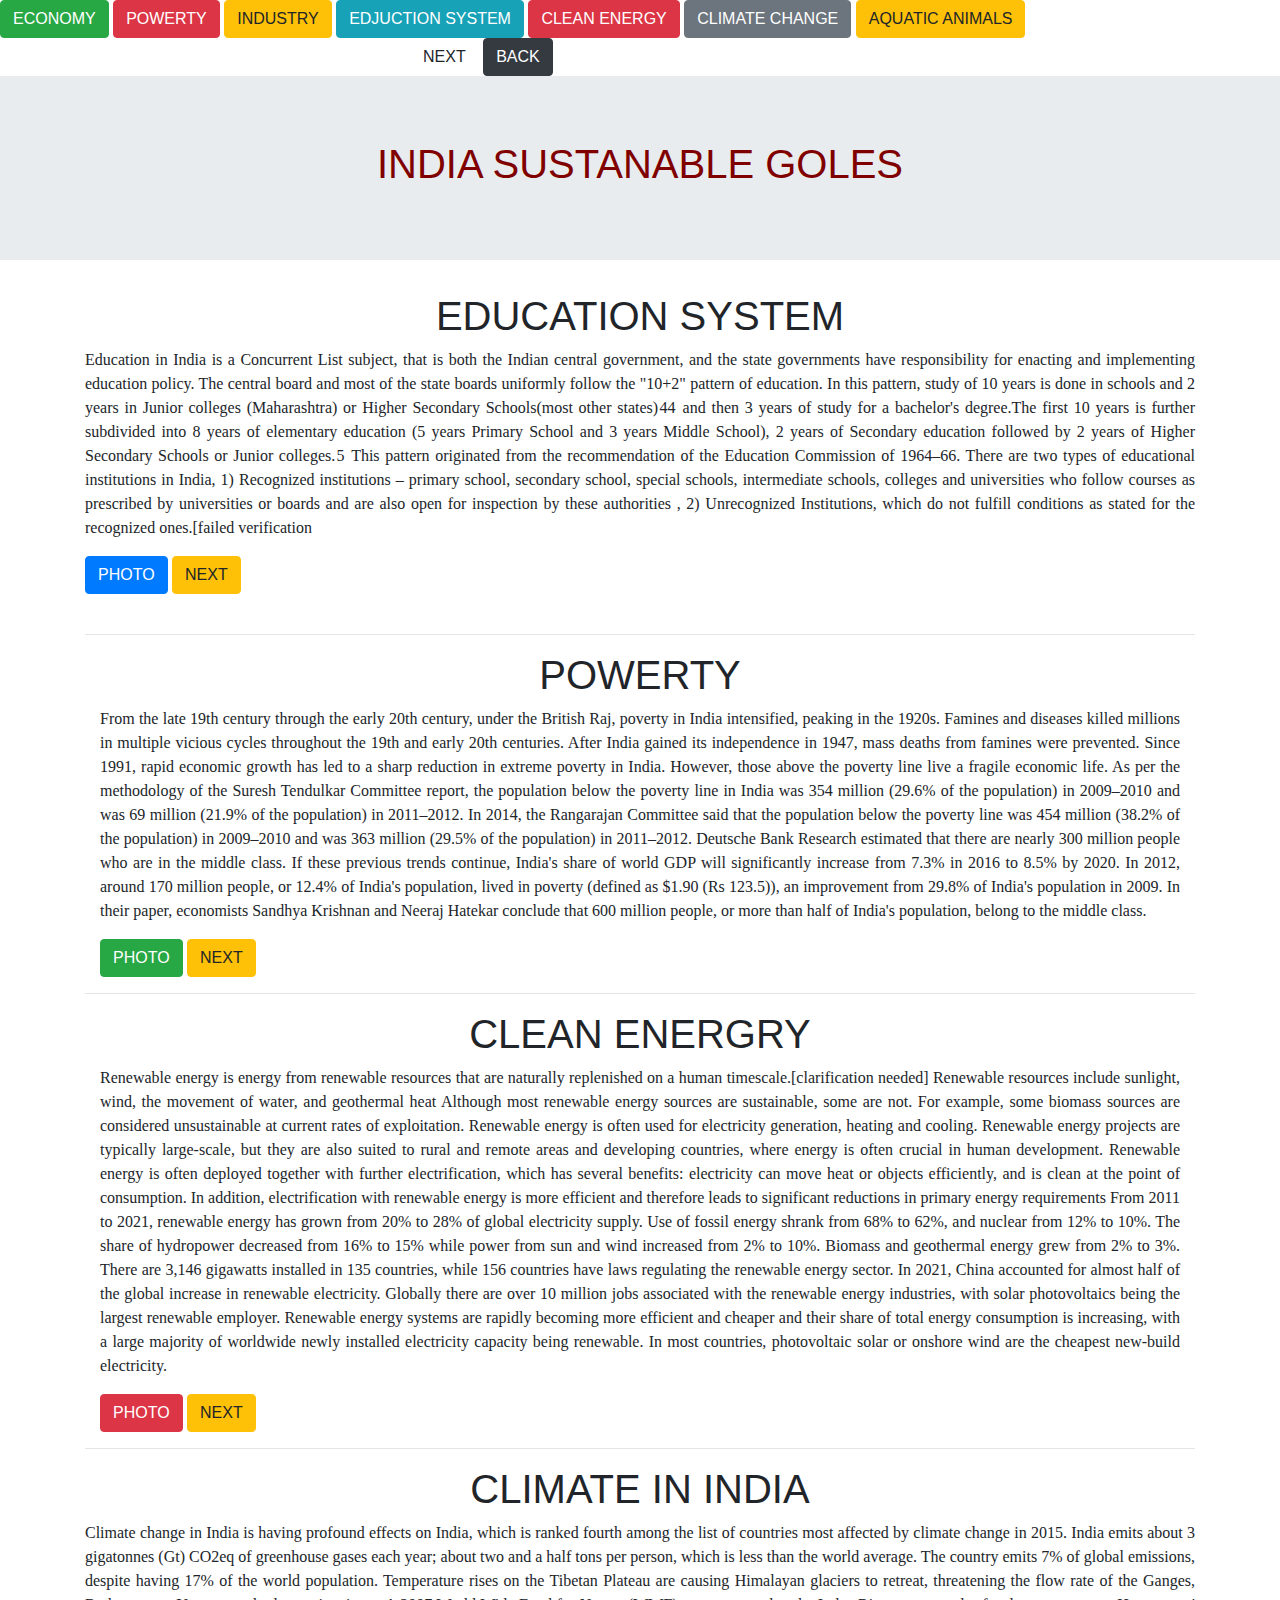
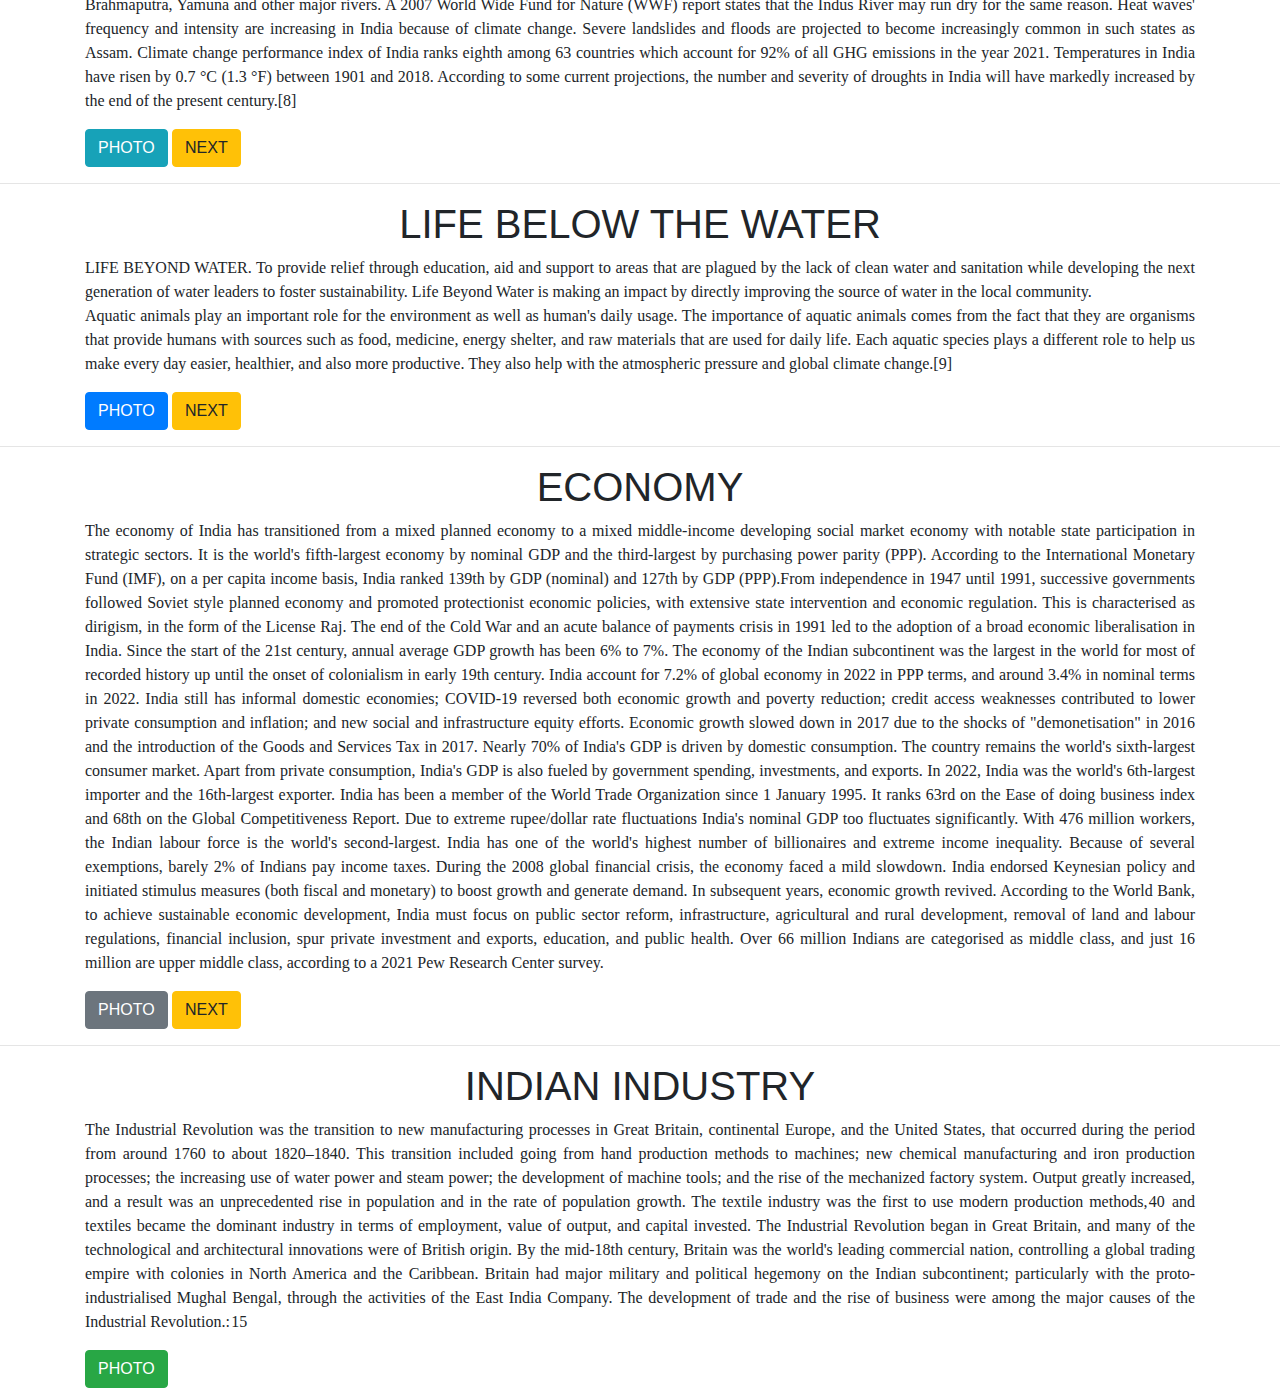
<file: 3rd.html>
<!DOCTYPE html>
<html>

<head>
  <meta charset="utf-8">
  <meta name="viewport" content="width=device-width">
  <title>replit</title>
  <link href="style.css" rel="stylesheet" type="text/css" />
  <link rel="stylesheet" href=

"https://maxcdn.bootstrapcdn.com/bootstrap/4.3.1/css/bootstrap.min.css">

<script src=

"https://maxcdn.bootstrapcdn.com/bootstrap/4.3.1/js/bootstrap.min.js">

</script>
</head>

<body >
  <div class="container-fluid">
    <div class="row">
      <div class="col-xs-12" id="AA">
          <a href="#c5" class="btn btn-success">ECONOMY</a>
         <a href="#c2" class="btn btn-danger">POWERTY</a>
        <a href="#c7" class="btn btn-warning">INDUSTRY</a>
       <a href="#c1" class="btn btn-info">EDJUCTION SYSTEM</a>
          <a href="#c3" class="btn btn-danger">CLEAN ENERGY</a>
          <a href="#c4" class="btn btn-secondary">CLIMATE CHANGE</a>
        <a href="#c5" class="btn btn-warning">AQUATIC ANIMALS</a>
        
      </div>
      <div class="bb" style="margin-left: 410px;">
         <a href="4th.html" class="btn btn-white">NEXT</a>
        <a href="2nd.html" class="btn btn-dark">BACK</a>
      </div>
    </div>
  </div>
  <div class="jumbotron jumbotron-fluid">
   <div class="container-fluid">
    <center> <h1 style=" color:maroon;">INDIA SUSTANABLE GOLES </h1></center>
   </div>
 </div>
  <div class="container" id="c1">
    <center><h1>EDUCATION SYSTEM</h1></center>
    

    <p>Education in India is a Concurrent List subject, that is both the Indian central government, and the state governments have responsibility for enacting and implementing education policy. The central board and most of the state boards uniformly follow the "10+2" pattern of education. In this pattern, study of 10 years is done in schools and 2 years in Junior colleges (Maharashtra) or Higher Secondary Schools(most other states) 44  and then 3 years of study for a bachelor's degree.The first 10 years is further subdivided into 8 years of elementary education (5 years Primary School and 3 years Middle School), 2 years of Secondary education followed by 2 years of Higher Secondary Schools or Junior colleges. 5  This pattern originated from the recommendation of the Education Commission of 1964–66.

There are two types of educational institutions in India, 1) Recognized institutions – primary school, secondary school, special schools, intermediate schools, colleges and universities who follow courses as prescribed by universities or boards and are also open for inspection by these authorities , 2) Unrecognized Institutions, which do not fulfill conditions as stated for the recognized ones.[failed verification
      
    </p>
    <a href="4th.html"  class="btn btn-primary">PHOTO</a>
      <a href="#c2" class="btn btn-warning">NEXT</a>
    <br><br><hr>
<div class="container" id="c2">
    <center><h1>POWERTY</h1></center>
    <p>From the late 19th century through the early 20th century, under the British Raj, poverty in India intensified, peaking in the 1920s. Famines and diseases killed millions in multiple vicious cycles throughout the 19th and early 20th centuries. After India gained its independence in 1947, mass deaths from famines were prevented. Since 1991, rapid economic growth has led to a sharp reduction in extreme poverty in India. However, those above the poverty line live a fragile economic life. As per the methodology of the Suresh Tendulkar Committee report, the population below the poverty line in India was 354 million (29.6% of the population) in 2009–2010 and was 69 million (21.9% of the population) in 2011–2012. In 2014, the Rangarajan Committee said that the population below the poverty line was 454 million (38.2% of the population) in 2009–2010 and was 363 million (29.5% of the population) in 2011–2012. Deutsche Bank Research estimated that there are nearly 300 million people who are in the middle class. If these previous trends continue, India's share of world GDP will significantly increase from 7.3% in 2016 to 8.5% by 2020. In 2012, around 170 million people, or 12.4% of India's population, lived in poverty (defined as $1.90 (Rs 123.5)), an improvement from 29.8% of India's population in 2009. In their paper, economists Sandhya Krishnan and Neeraj Hatekar conclude that 600 million people, or more than half of India's population, belong to the middle class.

</p>
    <a href="4th.html" class="btn btn-success">PHOTO</a>
    <a href="#c3" class="btn btn-warning">NEXT</a>
</div><hr>
  <div class="container" id="c3">
 <center><h1>CLEAN ENERGRY</h1></center>
    <p>Renewable energy is energy from renewable resources that are naturally replenished on a human timescale.[clarification needed] Renewable resources include sunlight, wind, the movement of water, and geothermal heat Although most renewable energy sources are sustainable, some are not. For example, some biomass sources are considered unsustainable at current rates of exploitation. Renewable energy is often used for electricity generation, heating and cooling. Renewable energy projects are typically large-scale, but they are also suited to rural and remote areas and developing countries, where energy is often crucial in human development. Renewable energy is often deployed together with further electrification, which has several benefits: electricity can move heat or objects efficiently, and is clean at the point of consumption. In addition, electrification with renewable energy is more efficient and therefore leads to significant reductions in primary energy requirements

From 2011 to 2021, renewable energy has grown from 20% to 28% of global electricity supply. Use of fossil energy shrank from 68% to 62%, and nuclear from 12% to 10%. The share of hydropower decreased from 16% to 15% while power from sun and wind increased from 2% to 10%. Biomass and geothermal energy grew from 2% to 3%. There are 3,146 gigawatts installed in 135 countries, while 156 countries have laws regulating the renewable energy sector. In 2021, China accounted for almost half of the global increase in renewable electricity.

Globally there are over 10 million jobs associated with the renewable energy industries, with solar photovoltaics being the largest renewable employer. Renewable energy systems are rapidly becoming more efficient and cheaper and their share of total energy consumption is increasing, with a large majority of worldwide newly installed electricity capacity being renewable. In most countries, photovoltaic solar or onshore wind are the cheapest new-build electricity.</p>
      <a  href="4th.html" class="btn btn-danger">PHOTO</a>
      <a href="#c4" class="btn btn-warning">NEXT</a>
  </div>
    <hr>
  </div>
    <div class="container" id="c4">
      <center><h1>CLIMATE IN INDIA</h1></center>
      <p>Climate change in India is having profound effects on India, which is ranked fourth among the list of countries most affected by climate change in 2015. India emits about 3 gigatonnes (Gt) CO2eq of greenhouse gases each year; about two and a half tons per person, which is less than the world average. The country emits 7% of global emissions, despite having 17% of the world population. Temperature rises on the Tibetan Plateau are causing Himalayan glaciers to retreat, threatening the flow rate of the Ganges, Brahmaputra, Yamuna and other major rivers. A 2007 World Wide Fund for Nature (WWF) report states that the Indus River may run dry for the same reason. Heat waves' frequency and intensity are increasing in India because of climate change. Severe landslides and floods are projected to become increasingly common in such states as Assam. Climate change performance index of India ranks eighth among 63 countries which account for 92% of all GHG emissions in the year 2021.

Temperatures in India have risen by 0.7 °C (1.3 °F) between 1901 and 2018.

According to some current projections, the number and severity of droughts in India will have markedly increased by the end of the present century.[8]</p>
      <a href="4th.html" class="btn btn-info">PHOTO</a>
      <a href="#c5" class="btn btn-warning">NEXT</a></div><hr>
  <div class="container" id="c5">
     <center><h1>LIFE BELOW THE WATER</h1></center>
    <p> LIFE BEYOND WATER. To provide relief through education, aid and support to areas that are plagued by the lack of clean water and sanitation while developing the next generation of water leaders to foster sustainability. Life Beyond Water is making an impact by directly improving the source of water in the local community.<br>
    Aquatic animals play an important role for the environment as well as human's daily usage. The importance of aquatic animals comes from the fact that they are organisms that provide humans with sources such as food, medicine, energy shelter, and raw materials that are used for daily life.

Each aquatic species plays a different role to help us make every day easier, healthier, and also more productive. They also help with the atmospheric pressure and global climate change.[9]</p>
    <a href="4th.html" class="btn btn-primary">PHOTO</a>
    <a href="#c6" class="btn btn-warning">NEXT</a></div>
  <hr>
  <div class="container" id="c6">
         <center><h1>ECONOMY</h1></center>
    <p>The economy of India has transitioned from a mixed planned economy to a mixed middle-income developing social market economy with notable state participation in strategic sectors. It is the world's fifth-largest economy by nominal GDP and the third-largest by purchasing power parity (PPP). According to the International Monetary Fund (IMF), on a per capita income basis, India ranked 139th by GDP (nominal) and 127th by GDP (PPP).From independence in 1947 until 1991, successive governments followed Soviet style planned economy and promoted protectionist economic policies, with extensive state intervention and economic regulation. This is characterised as dirigism, in the form of the License Raj. The end of the Cold War and an acute balance of payments crisis in 1991 led to the adoption of a broad economic liberalisation in India. Since the start of the 21st century, annual average GDP growth has been 6% to 7%. The economy of the Indian subcontinent was the largest in the world for most of recorded history up until the onset of colonialism in early 19th century. India account for 7.2% of global economy in 2022 in PPP terms, and around 3.4% in nominal terms in 2022.

India still has informal domestic economies; COVID-19 reversed both economic growth and poverty reduction; credit access weaknesses contributed to lower private consumption and inflation; and new social and infrastructure equity efforts. Economic growth slowed down in 2017 due to the shocks of "demonetisation" in 2016 and the introduction of the Goods and Services Tax in 2017. Nearly 70% of India's GDP is driven by domestic consumption. The country remains the world's sixth-largest consumer market. Apart from private consumption, India's GDP is also fueled by government spending, investments, and exports. In 2022, India was the world's 6th-largest importer and the 16th-largest exporter. India has been a member of the World Trade Organization since 1 January 1995. It ranks 63rd on the Ease of doing business index and 68th on the Global Competitiveness Report. Due to extreme rupee/dollar rate fluctuations India's nominal GDP too fluctuates significantly. With 476 million workers, the Indian labour force is the world's second-largest. India has one of the world's highest number of billionaires and extreme income inequality. Because of several exemptions, barely 2% of Indians pay income taxes.

During the 2008 global financial crisis, the economy faced a mild slowdown. India endorsed Keynesian policy and initiated stimulus measures (both fiscal and monetary) to boost growth and generate demand. In subsequent years, economic growth revived. According to the World Bank, to achieve sustainable economic development, India must focus on public sector reform, infrastructure, agricultural and rural development, removal of land and labour regulations, financial inclusion, spur private investment and exports, education, and public health. Over 66 million Indians are categorised as middle class, and just 16 million are upper middle class, according to a 2021 Pew Research Center survey.</p>
    <a href="4th.html" class="btn btn-secondary">PHOTO</a>
    <a href="c7" class="btn btn-warning">NEXT</a></div>
  <hr>
  <div class="container" id="c7">
        <center><h1>INDIAN INDUSTRY</h1></center>
    <p>The Industrial Revolution was the transition to new manufacturing processes in Great Britain, continental Europe, and the United States, that occurred during the period from around 1760 to about 1820–1840. This transition included going from hand production methods to machines; new chemical manufacturing and iron production processes; the increasing use of water power and steam power; the development of machine tools; and the rise of the mechanized factory system. Output greatly increased, and a result was an unprecedented rise in population and in the rate of population growth. The textile industry was the first to use modern production methods, 40  and textiles became the dominant industry in terms of employment, value of output, and capital invested.

The Industrial Revolution began in Great Britain, and many of the technological and architectural innovations were of British origin. By the mid-18th century, Britain was the world's leading commercial nation, controlling a global trading empire with colonies in North America and the Caribbean. Britain had major military and political hegemony on the Indian subcontinent; particularly with the proto-industrialised Mughal Bengal, through the activities of the East India Company. The development of trade and the rise of business were among the major causes of the Industrial Revolution.: 15 

</p>
  <a href="4th.html" class="btn btn-success">PHOTO</a>
    








  
</body>

</html>
</file>
<file: style.css>
.display-1{
  text-shadow:7px 7px 7px blue;
  font-size: 130px;
  color:maroon;
}
body{
  background-color: lightblue;
animation-name:atharva;
  animation-duration:110s;
}
@keyframes atharva{
  0% { background-color:#bf4f4f;}
  20% { background-color:blueviolet;}
  40% { background-color:yellow;}
  60% { background-color:hotpink;}
  60% { background-color:deeppink;}
  60% { background-color:pink;}
  60% { background-color:lightgoldenrodyellow;}
  60% { background-color:yellowgreen;}
  60% { background-color:green;}
  60% { background-color:chocolate;}
  60% { background-color:blanchedalmond;}
  100% { background-color:green;}
}
  

img{
 border: 2px 3px 3px gold;
 height:300px;
 width:350px;
}
.a{
  background-color:green;
  padding: 20px;

}


.A1{
  margin-right: 100PX;
  height:100px;
  ;
}
.A2{
  margin-left: 100PX;
    height:30px;
  background-color: aquamarine;
}
.A3{
  margin-left: 100PX;
    height:30px;
}

.b{
  font-family:  Sitka Small Semibold;
  text-align: justify;
   
}
.c1{
  
  width:100px;
height: 80px;
  background-color: hotpink;
animation-name:atharva;
  animation-duration: 59s;
}
@keyframes atharva{
  0% { background-color:#bf4f4f;}
  20% { background-color:blueviolet;}
  250% { background-color:darkolivegreen;}
  20% { background-color:deeppink;}
  20% { background-color:blueviolet;}
  20% { background-color:hotpink;}
  20% { background-color:lightgray;}
  20% { background-color:greenyellow;}
  40% { background-color:yellow;}
  60% { background-color:#bf4f;}
  100% { background-color:green;}
}
p{
  font-family: YouYuan;
  text-align: justify;
}
body{
  background-color: ;
}
.a{
  
  padding:5px;
  background-color: black;
}
p{
  text-align: justify;
  font-family: Lucida Bright;
  
}
#o{
  margin-left: 900px;
}
#oo{
  margin-left: 100px;
}
</file>
